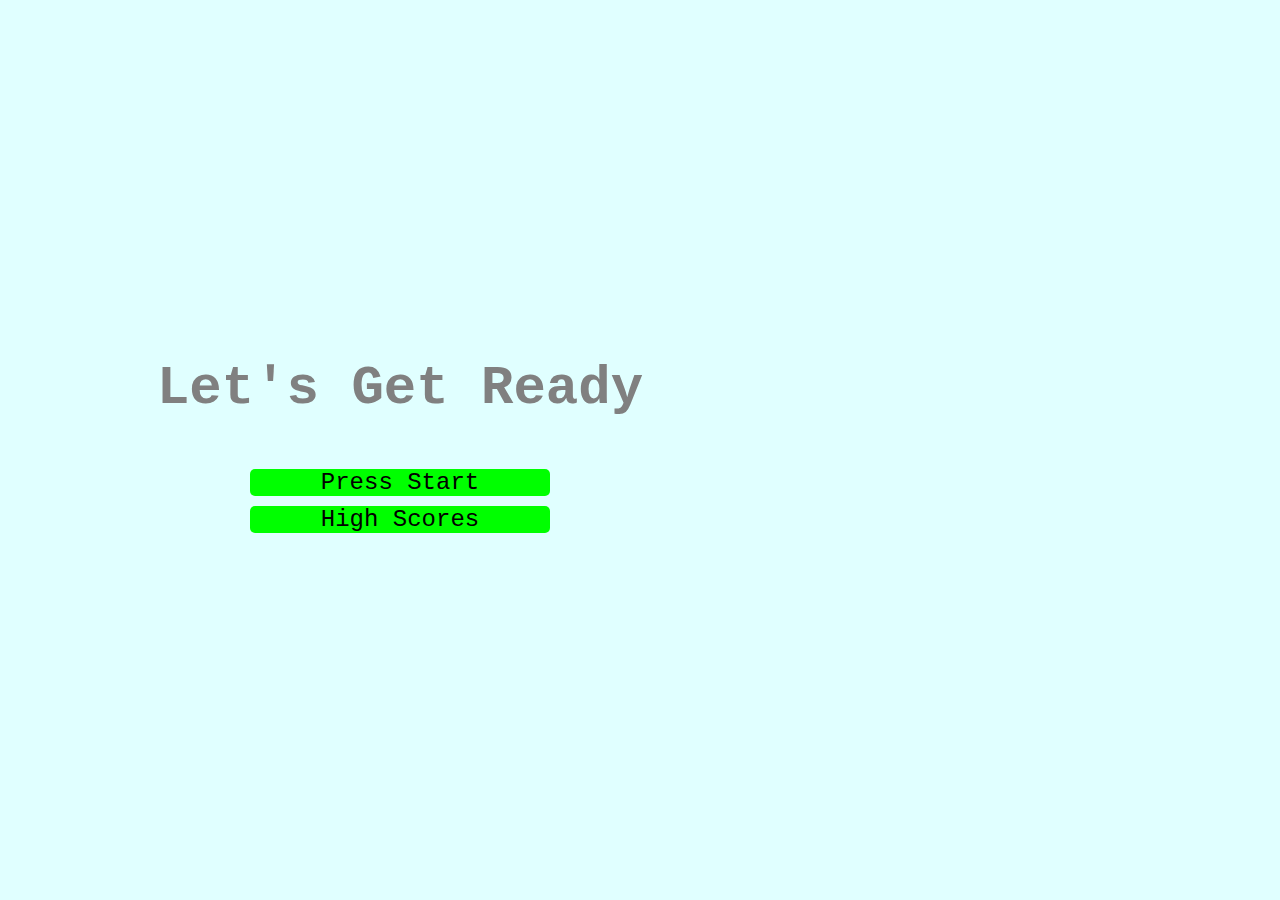
<file: index.html>
<!DOCTYPE html>
<html lang="en">
<head>
    <meta charset="UTF-8">
    <meta http-equiv="X-UA-Compatible" content="IE=edge">
    <meta name="viewport" content="width=device-width, initial-scale=1.0">
    <title>Web-Api-Test</title>
    <link rel="stylesheet" href="style.css"/>
</head>
<body>
    <div class="container">
        <div id="home" class="flex-column flex-center">
            <h1>Let's Get Ready</h1>
            <a href="game.html" class="btn">Press Start</a>
            <a href="highscores.html" id="highscore-btn" class="btn">High Scores</a>
        </div>
    </div>
</body>
</html>
</file>
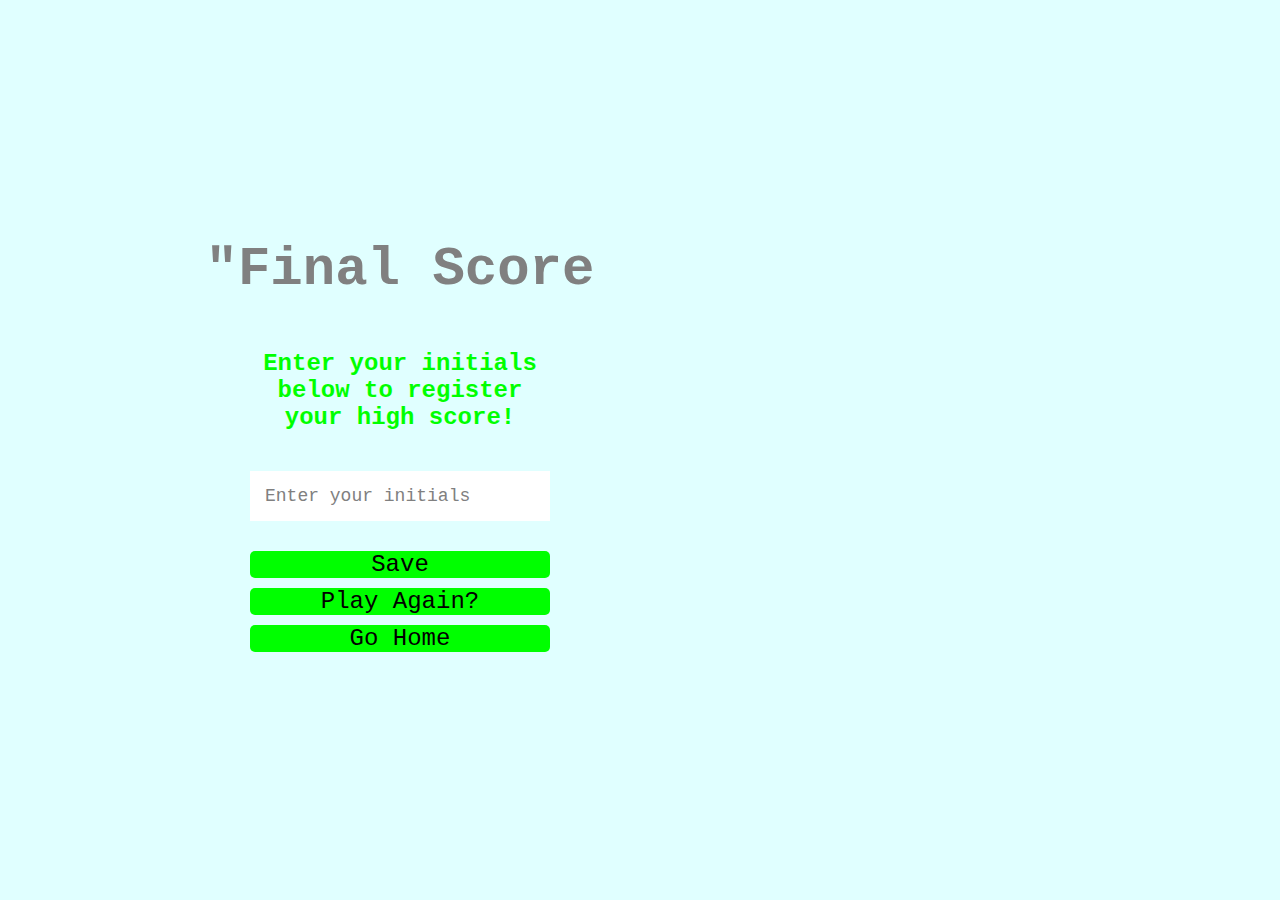
<file: end.html>
<!DOCTYPE html>
<html lang="en">
<head>
    <meta charset="UTF-8">
    <meta http-equiv="X-UA-Compatible" content="IE=edge">
    <meta name="viewport" content="width=device-width, initial-scale=1.0">
    <title>End of game</title>
    <link rel="stylesheet" href="style.css">
</head>
<body>
    <div class="container">
        <div id="end" class="flex-center flex-column">
            <h1>"Final Score</h1>
            <form class="end-form-container">
                <h2 id="end-text">Enter your initials below to register your high score!</h2>
                <input type="text" name="name" id="username" placeholder="Enter your initials">
                <button class="btn" id="saveScoreBtn" type="submit" onclick="saveHighScore(event)" disabled>Save</button>
            </form>
            <a href="game.html" class="btn">Play Again?</a>
            <a href="/" class="btn">Go Home</a>
        </div>
    </div>
    <script src="end.js"></script>
</body>
</html>
</file>
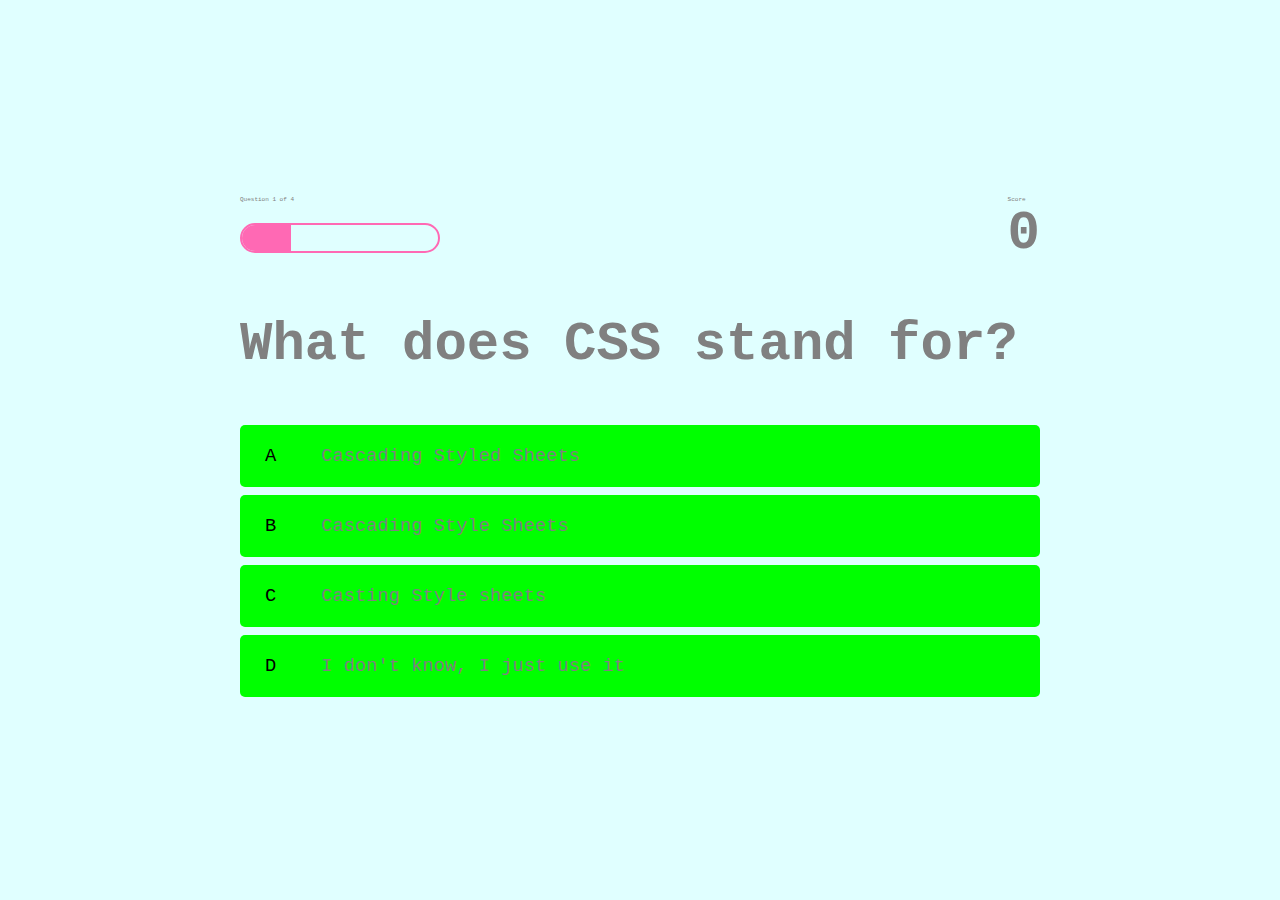
<file: game.html>
<!DOCTYPE html>
<html lang="en">
<head>
    <meta charset="UTF-8">
    <meta http-equiv="X-UA-Compatible" content="IE=edge">
    <meta name="viewport" content="width=device-width, initial-scale=1.0">
    <title>Game Quiz</title>
    <link rel="stylesheet" href="style.css">
    <link rel="stylesheet" href="game.css">
</head>
<body>
    <div class="container">
        <div id="game" class="justify-center flex-column">
            <div id="hud">
                <div class="hud-item">
                    <p id="progressText" class="hud-prefix">
                        Question
                    </p>
                    <div id="progressBar">
                        <div id="progressBarFull"></div>
                    </div>
                </div>
                <div class="hud-item">
                    <p class="hud-prefix">
                        Score
                    </p>
                    <h1 class="hud-main-text" id="score">
                        0
                    </h1>
                </div>
            </div>
            <h1 id="question">What is the answer to this question?</h1>
            <div class="choice-container">
                <p class="choice-prefix">A</p>
                <p class="choice-text" data-number="1">Choice 1</p>
            </div>
            <div class="choice-container">
                <p class="choice-prefix">B</p>
                <p class="choice-text" data-number="2">Choice 2</p>
            </div>
            <div class="choice-container">
                <p class="choice-prefix">C</p>
                <p class="choice-text" data-number="3">Choice 3</p>
            </div>
            <div class="choice-container">
                <p class="choice-prefix">D</p>
                <p class="choice-text" data-number="4">Choice 4</p>
            </div>
        </div>
    </div>
    <script src="game.js"></script>
</body>
</html>
</file>
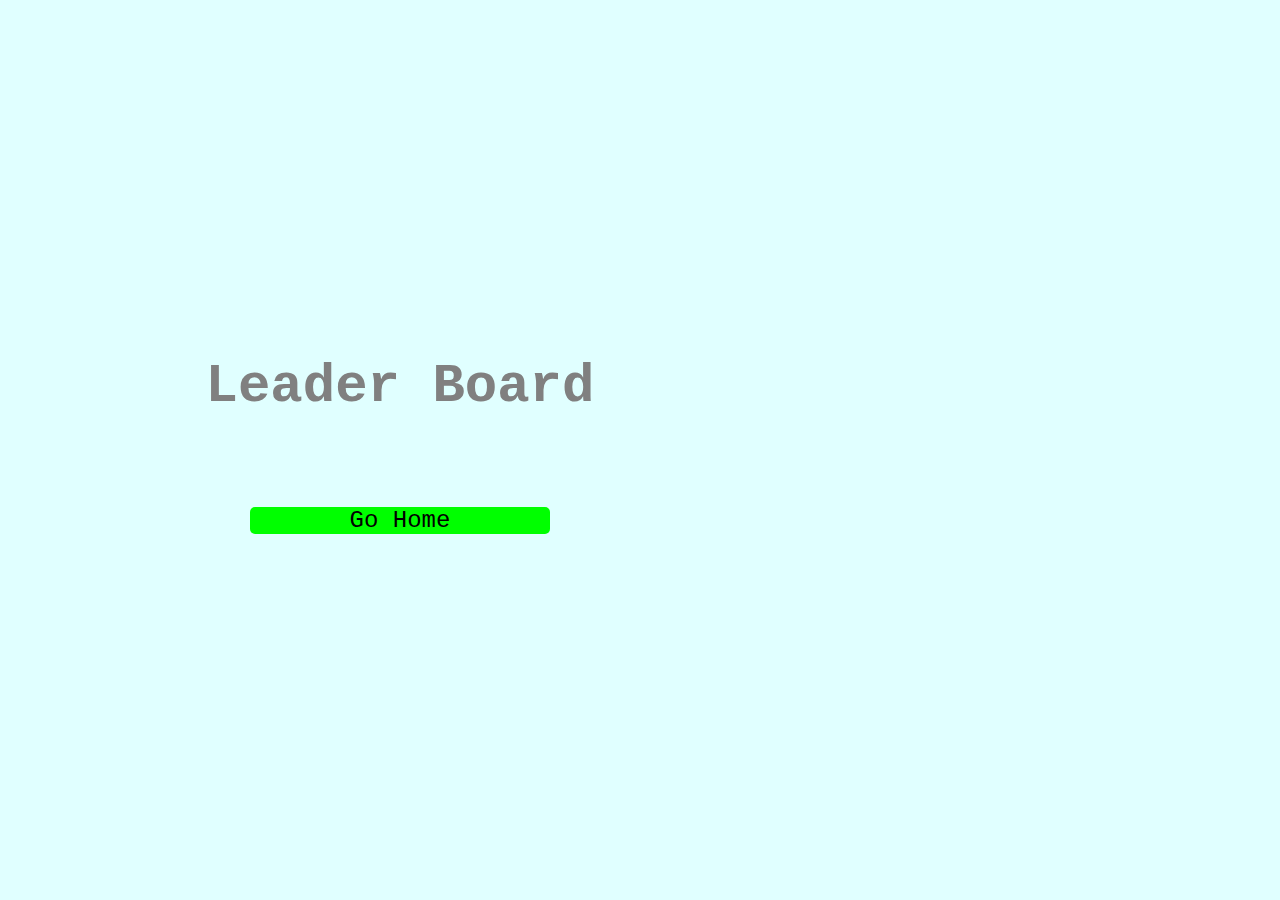
<file: highscores.html>
<!DOCTYPE html>
<html lang="en">
<head>
    <meta charset="UTF-8">
    <meta http-equiv="X-UA-Compatible" content="IE=edge">
    <meta name="viewport" content="width=device-width, initial-scale=1.0">
    <title>Highscores</title>
    <link rel="stylesheet" href="style.css">
    <link rel="stylesheet" href="highscores.css">
</head>
<body>
    <div class="container">
        <div id="highScores" class="flex-center flex-column">
            <h1 id="finalScore">Leader Board</h1>
            <ul id="highScoresList"></ul>
            <a href="/" class="btn">Go Home</a>
        </div>
    </div>
    <script src="highscores.js"></script>
</body>
</html>
</file>
<file: style.css>
:root{
    background-color: lightcyan;
}

*{
    box-sizing: border-box;
    margin: 0;
    padding: 0;
    font-family: 'Courier New', Courier, monospace;
    font-size: 62.5%;
}

h1{
    font-size: 5.4rem;
    color: gray;
    margin-bottom: 5rem;
}

h2{
    font-size: 4.2rem;
    margin-bottom: 4rem;
}

.container{
    width: 100vw;
    height: 100vh;
    display: flex;
    justify-content: center;
    align-items: center;
    max-width: 80rem;
    margin: 0, auto;
    padding: 2rem;
}

.flex-column{
    display: flex;
    flex-direction: column;
}

.hidden{
    display: none;
}

.flex-center{
    justify-content: center;    
    align-items: center;
}

.justify-center{
    justify-content: center;
}

.text-center{
    text-align: center;
}

.btn{
    font-size: 2.4rem;
    padding: 2rem, 0;
    width: 30rem;
    text-align: center;
    margin-bottom: 1rem;
    text-decoration: none;
    color: black;
    background-color: lime;
    border-radius: 5px;
}

.btn:hover{
    cursor: pointer;
    box-shadow: 0 0.4rem 1.4rem 0 darkgreen;
    transition: transform 150ms;
    transform: scale(1.03);
}

.btn[disabled]:hover{
    cursor: not-allowed;
    box-shadow: none;
    transform: none;
}

.end-form-container{
    width: 100%;
    display: flex;
    flex-direction: column;
    align-items: center;
    max-width: 30rem;
}

input{
    margin-bottom: 1rem;
    width: 20rem;
    padding: 1.5rem;
    font-size: 1.8rem;
    border: none;
    box-shadow: lime;
}

input::placeholder{
    color: gray;
}

#username{
    margin-bottom: 3rem;
    width: 100%;
    outline: none;
}

#end-text{
    font-size: 2.4rem;
    color: lime;
    text-align: center;
}

#saveScoreBtn{
    border: none;
}
</file>
<file: game.css>
body{
    color: gray;
    justify-content: center;
    display: flex;
}

.choice-container{
    display: flex;
    margin-bottom: 0.8rem;
    width: 100%;
    border-radius: 5px;
    background: lime;
    font-size: 3rem;
    min-width: 80rem;
}

.choice-container:hover{
    cursor: pointer;
    transform: scale(1.02);
    transform: transform 100ms;
    box-shadow: darkgreen;
}

.choice-prefix{
    padding: 2rem 2.5rem;
    color: black;
}

.choice-text{
    padding: 2rem;
    width: 100%;
}

.correct{
    background: yellow;
}

.incorrect{
    background: red;
}

#hud{
    display: flex;
    justify-content: space-between;
}

.hud-prefex{
    text-align: center;
    font-size: 2rem;
}

.hud-main-text{
    text-align: center;
}

#progressBar{
    width: 20rem;
    height: 3rem;
    border: 0.2rem solid hotpink;
    margin-top: 2rem;
    border-radius: 50px;
    overflow: hidden;
}

#progressBarFull{
    height: 100%;
    background: hotpink;
    width: 0%;
}

#progress{
    font-size: 2rem;
}

@media screen and (max-width: 768px) {
    .choice-container{
        min-width: 40rem;
    }
}
</file>
<file: highscores.css>
#highScoresList{
    list-style: none;
    margin-bottom: 4rem;
}

.high-score{
    font-size: 2.8rem;
    margin-bottom: 0.5rem;
}
</file>
